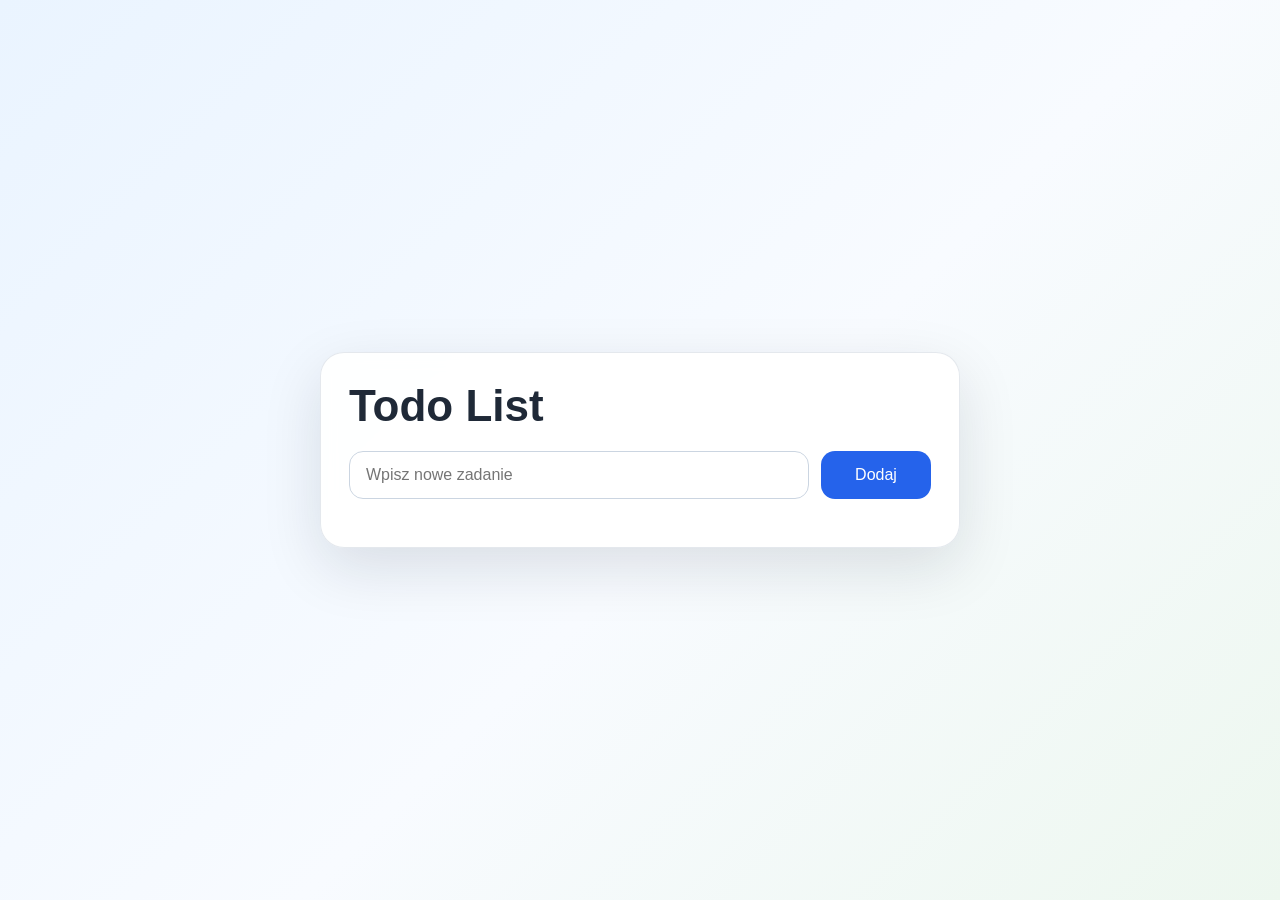
<file: zad7_localStorage/index.html>
<!doctype html>
<html lang="pl">
  <head>
    <meta charset="UTF-8" />
    <meta name="viewport" content="width=device-width, initial-scale=1.0" />
    <title>Zadanie 7 - Local Storage</title>
    <link rel="stylesheet" href="style.css" />
  </head>
  <body>
    <main class="app">
      <section class="todo-card" aria-labelledby="todo-title">
        <h1 id="todo-title">Todo List</h1>

        <form id="todo-form" class="todo-form">
          <input
            id="todo-input"
            type="text"
            name="todo"
            placeholder="Wpisz nowe zadanie"
            autocomplete="off"
          />
          <button type="submit">Dodaj</button>
        </form>

        <ul id="todo-list"></ul>
      </section>
    </main>

    <script src="script.js"></script>
  </body>
</html>
</file>
<file: zad7_localStorage/style.css>
* {
  box-sizing: border-box;
}

html,
body {
  margin: 0;
  min-height: 100%;
}

body {
  font-family: Arial, Helvetica, sans-serif;
  background: linear-gradient(135deg, #eaf4ff, #f8fbff 55%, #edf7ef);
  color: #1f2937;
}

.app {
  min-height: 100vh;
  display: grid;
  place-items: center;
  padding: 24px;
}

.todo-card {
  width: min(100%, 640px);
  background: rgba(255, 255, 255, 0.92);
  border: 1px solid rgba(148, 163, 184, 0.25);
  border-radius: 24px;
  box-shadow: 0 20px 60px rgba(15, 23, 42, 0.12);
  padding: 28px;
  backdrop-filter: blur(8px);
}

h1 {
  margin: 0 0 20px;
  font-size: clamp(2rem, 4vw, 2.75rem);
}

.todo-form {
  display: flex;
  gap: 12px;
  margin-bottom: 20px;
}

.todo-form input {
  flex: 1;
  border: 1px solid #cbd5e1;
  border-radius: 14px;
  padding: 14px 16px;
  font-size: 1rem;
  outline: none;
}

.todo-form input:focus {
  border-color: #2563eb;
  box-shadow: 0 0 0 3px rgba(37, 99, 235, 0.15);
}

.todo-form button,
.todo-item button {
  border: none;
  border-radius: 14px;
  padding: 14px 18px;
  font-size: 1rem;
  cursor: pointer;
}

.todo-form button {
  background: #2563eb;
  color: #fff;
  min-width: 110px;
}

#todo-list {
  list-style: none;
  padding: 0;
  margin: 0;
  display: grid;
  gap: 12px;
}

.todo-item {
  display: flex;
  align-items: center;
  justify-content: space-between;
  gap: 16px;
  padding: 14px 16px;
  border-radius: 16px;
  background: #f8fafc;
  border: 1px solid #e2e8f0;
}

.todo-item span {
  word-break: break-word;
}

.todo-item button {
  background: #ef4444;
  color: #fff;
  flex-shrink: 0;
}

@media (max-width: 640px) {
  .todo-card {
    padding: 20px;
  }

  .todo-form {
    flex-direction: column;
  }

  .todo-form button {
    width: 100%;
  }

  .todo-item {
    align-items: flex-start;
    flex-direction: column;
  }

  .todo-item button {
    width: 100%;
  }
}
</file>
